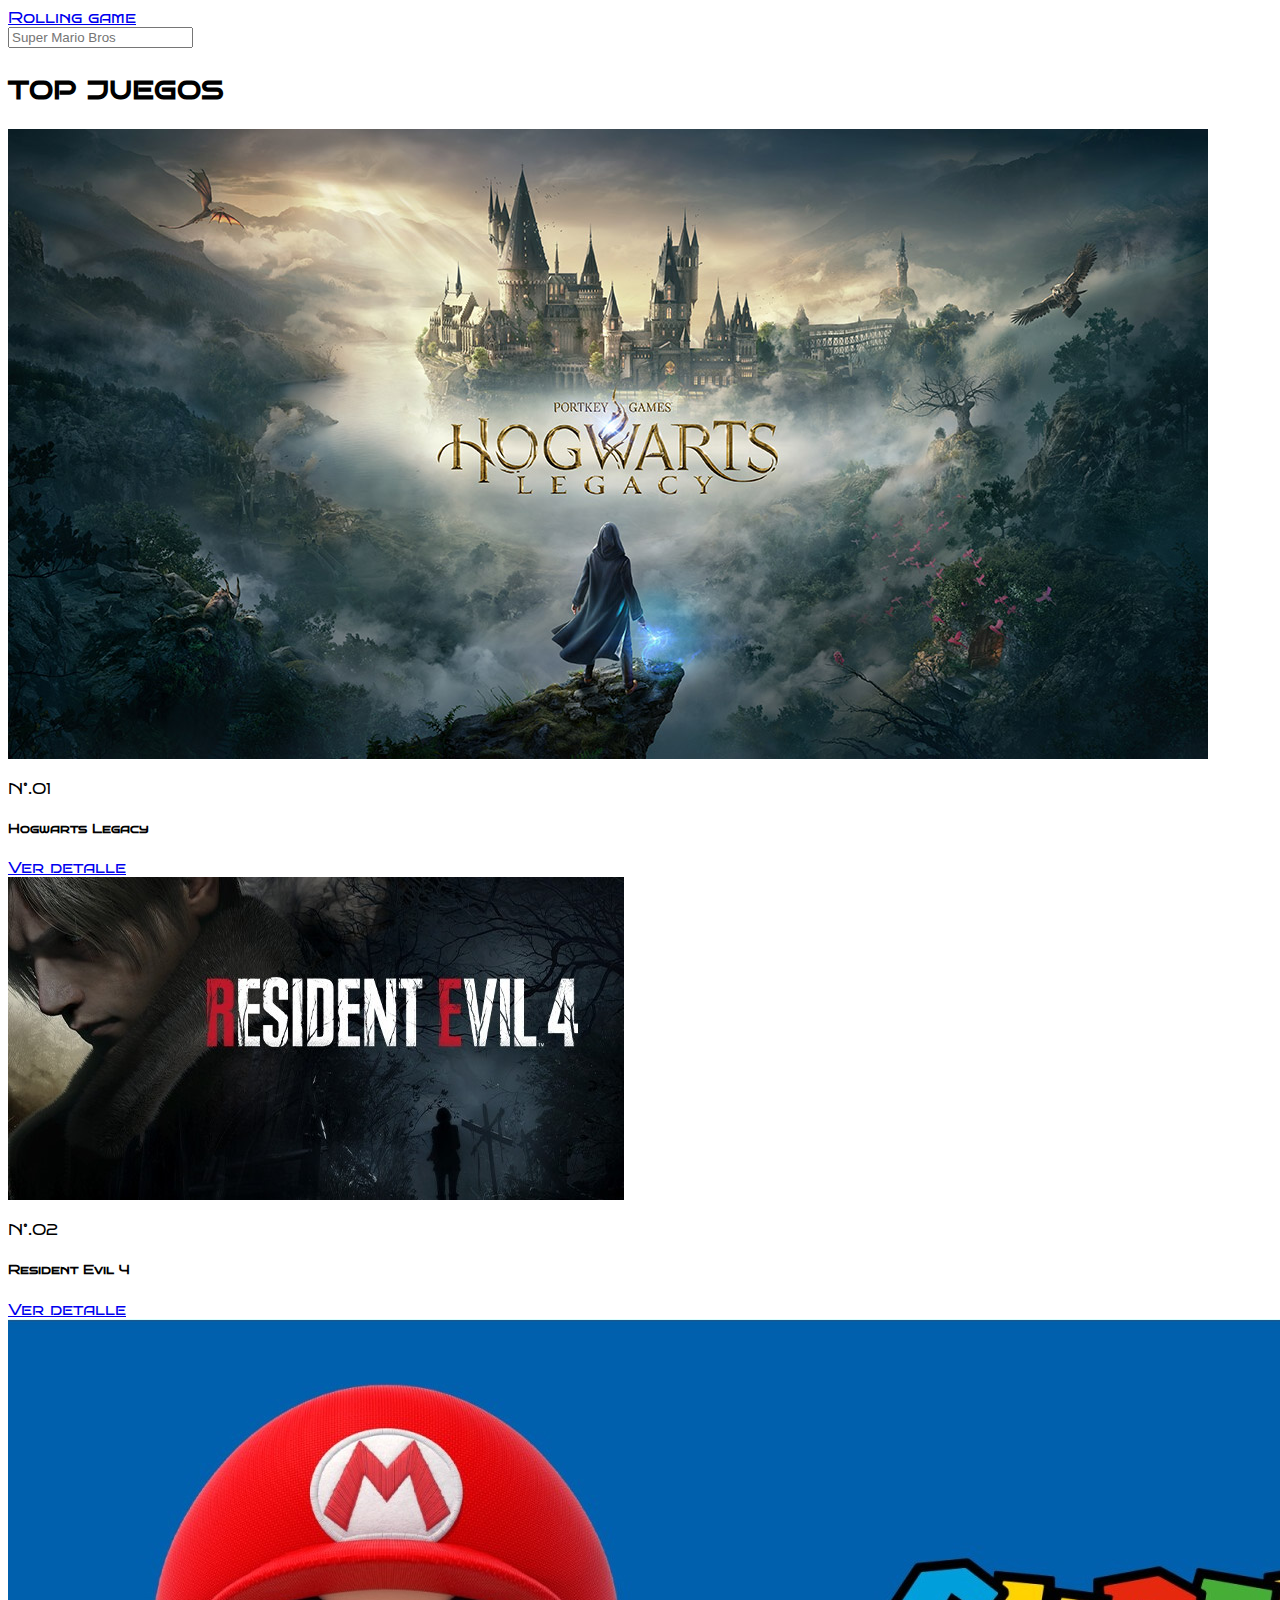
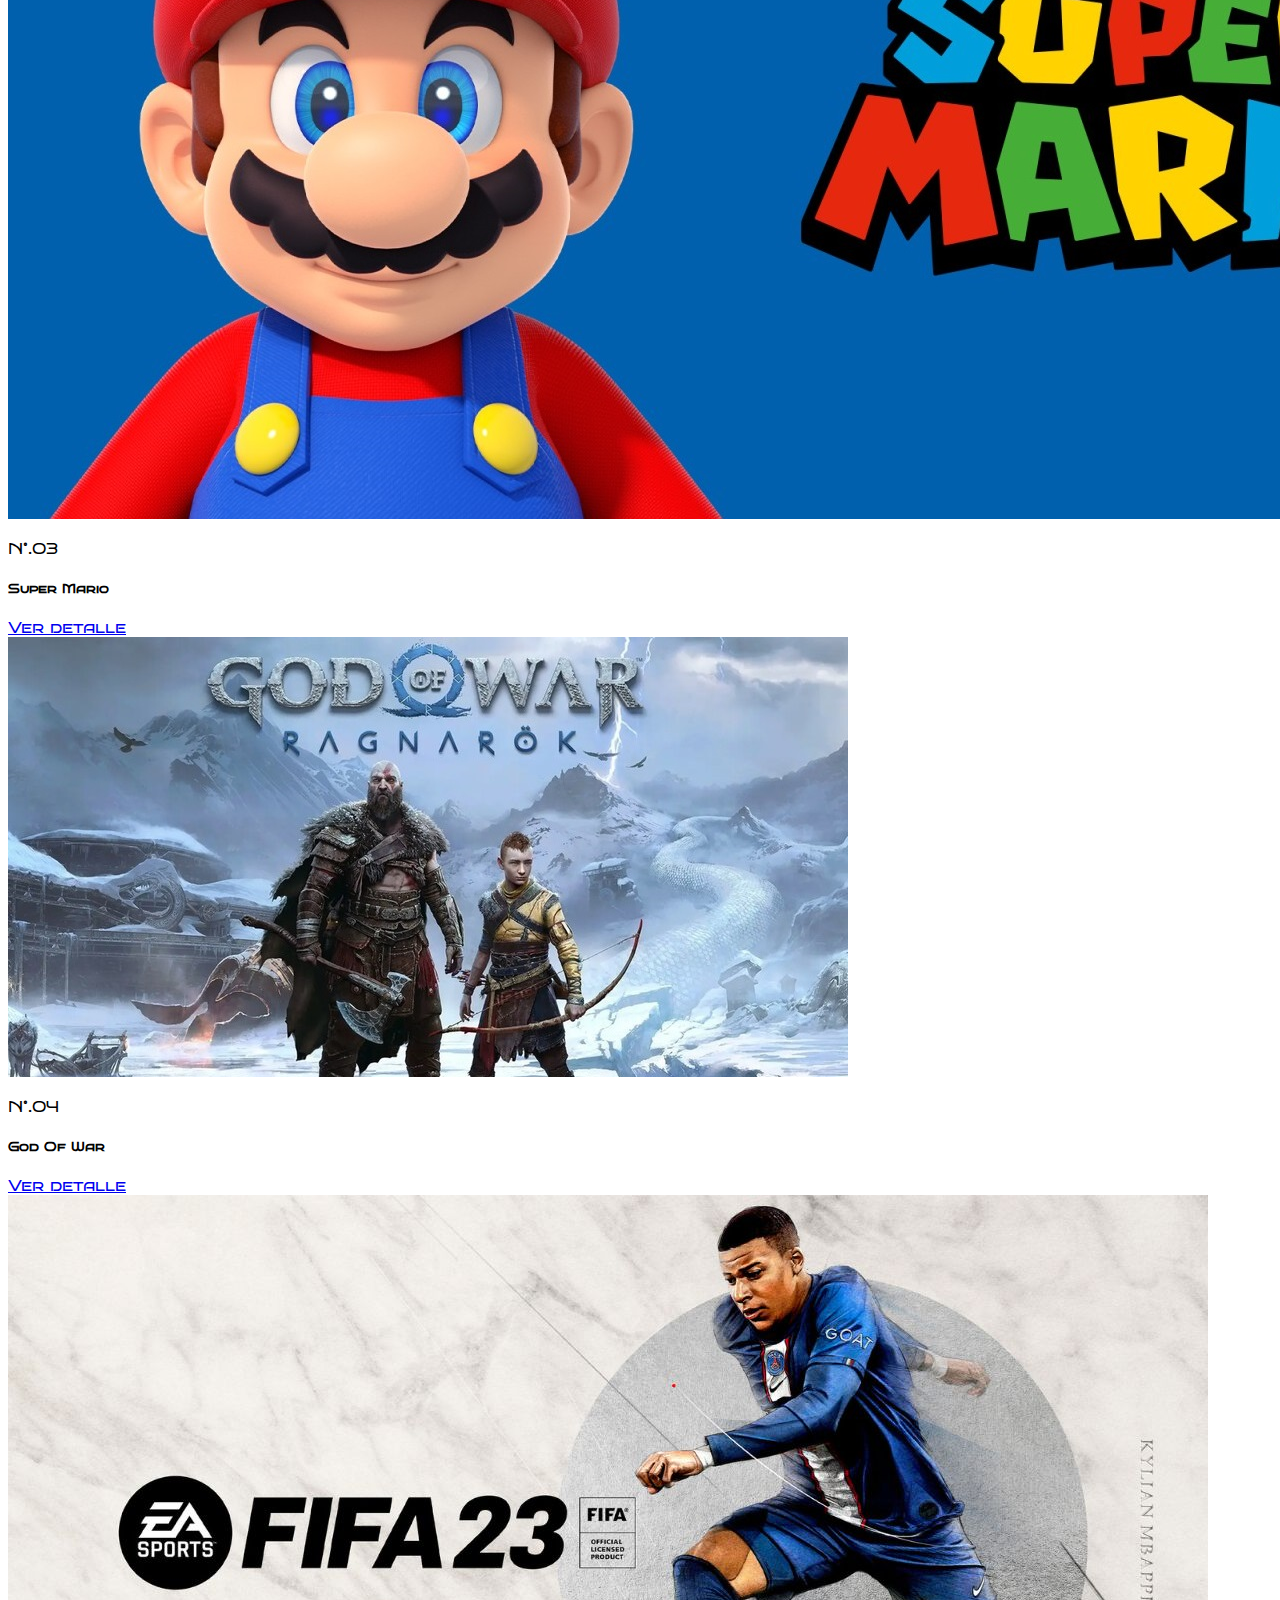
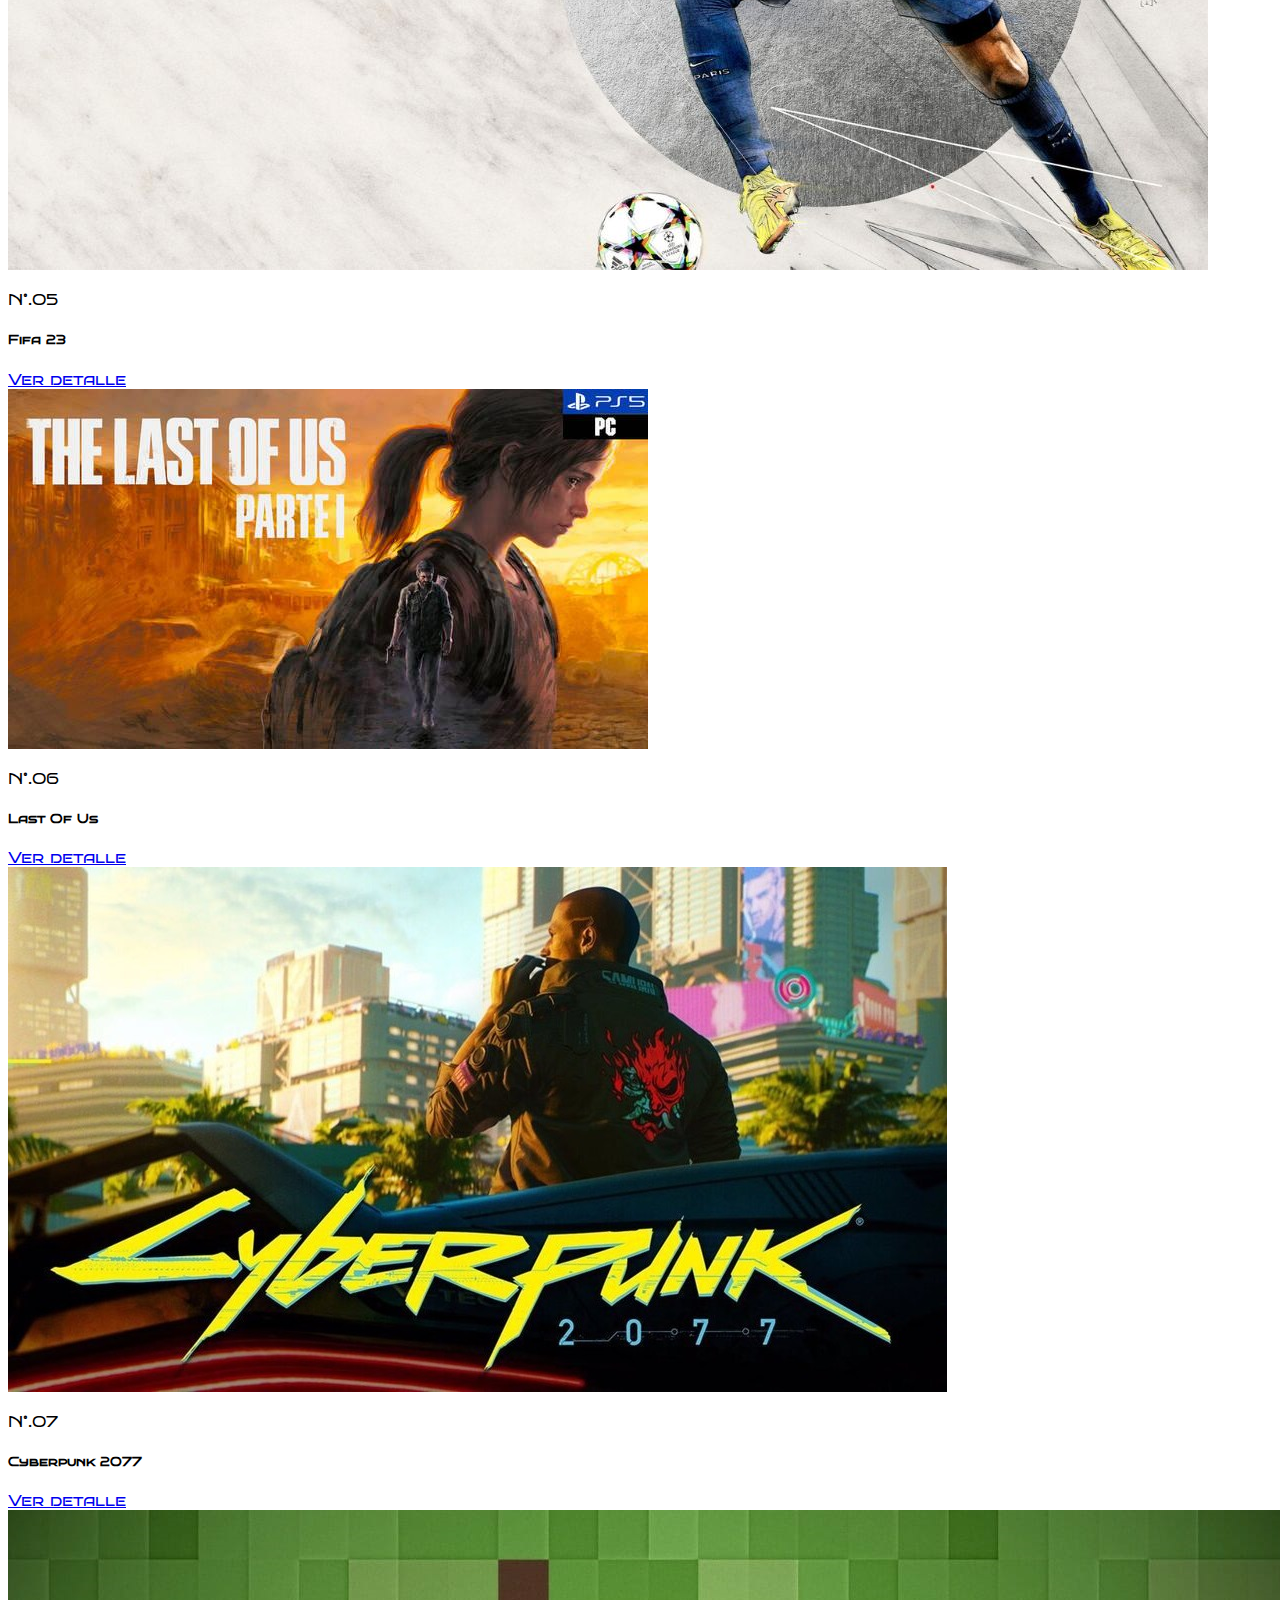
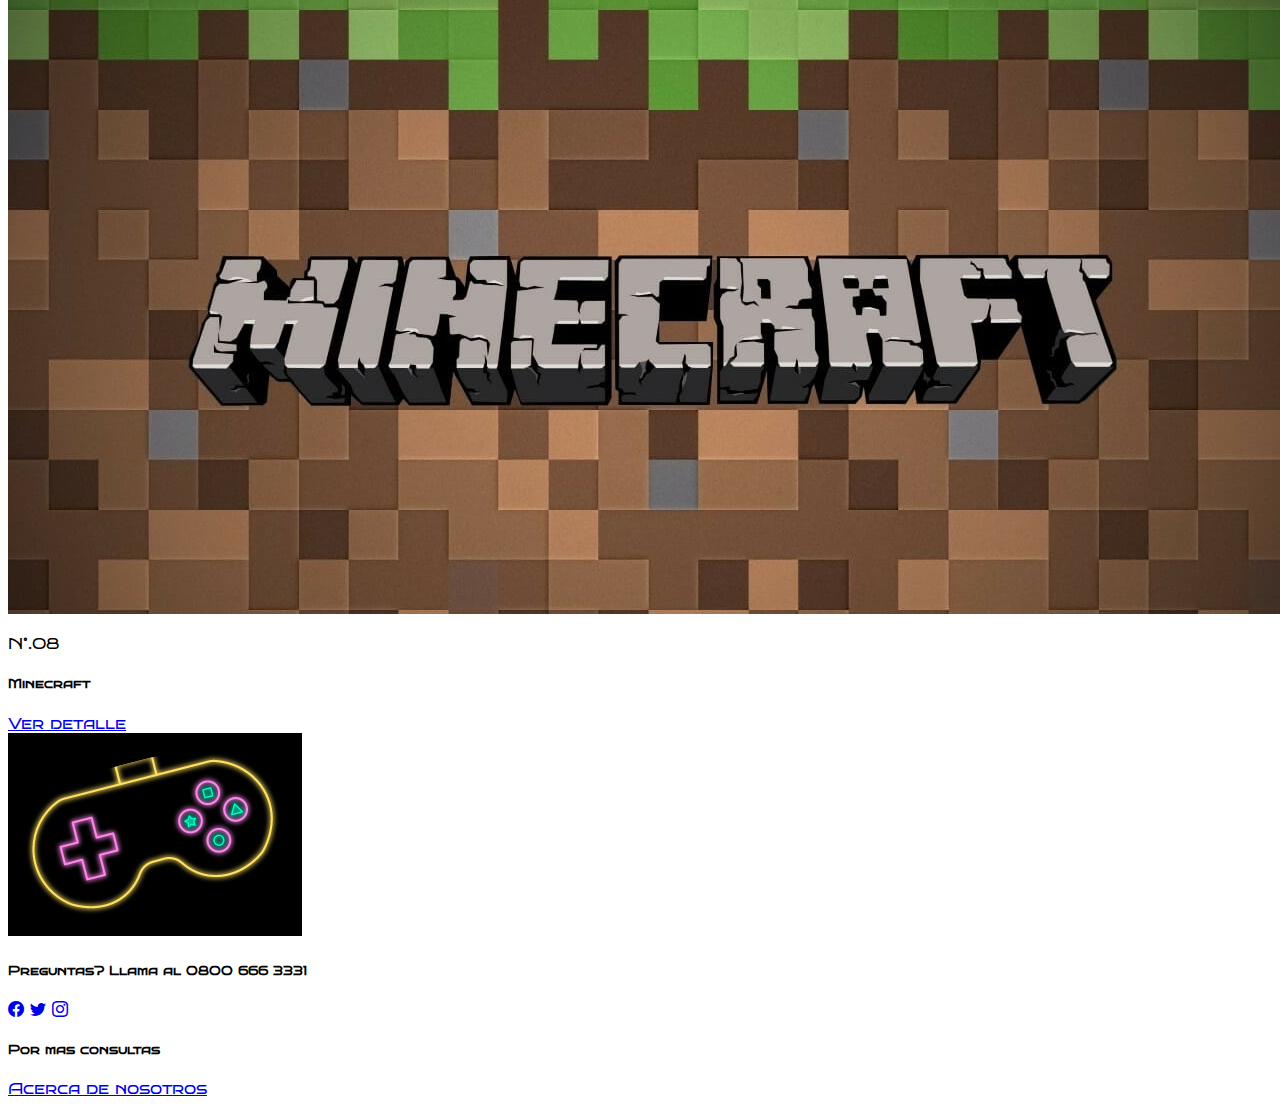
<file: index.html>
<!DOCTYPE html>
<html lang="es">
  <head>
    <meta charset="UTF-8" />
    <meta http-equiv="X-UA-Compatible" content="IE=edge" />
    <meta name="viewport" content="width=device-width, initial-scale=1.0" />
    <meta
      name="keywords"
      content="juegos,pc,games, opiniones,hogwarts legacy, fifa 23, resident Evil 4, super mario, god of war ragnarok, jugabilidad"
    />
    <meta
      name="description"
      content="Trabajo practico con ejercicios de javascript acerca de un blog de videojuegos"
    />
    <meta
      name="author"
      content="Ruiz Villalobo Matias Emanuel, Mercado Diego, Giacobbe Matias, Rota Laura"
    />
    <link
      href="https://cdn.jsdelivr.net/npm/bootstrap@5.3.0-alpha3/dist/css/bootstrap.min.css"
      rel="stylesheet"
      integrity="sha384-KK94CHFLLe+nY2dmCWGMq91rCGa5gtU4mk92HdvYe+M/SXH301p5ILy+dN9+nJOZ"
      crossorigin="anonymous"
    />
    <link rel="stylesheet" href="./css/style.css" />
    <title>Rolling Game</title>
  </head>
  <body>
    <header>
      <nav class="navbar bg-black">
        <div class="container-fluid">
          <a href="./index.html" class="navbar-brand text-info fs-3"> Rolling game</a>
          <form class="d-flex" role="search">
            <input
              class="form-control pe-4 me-2"
              type="search"
              placeholder="Super Mario Bros"
              aria-label="Search"
              id="inputBuscar"
            />
            <!--<button class="btn btn-outline-info" id="btnBuscar" type="submit">Buscar</button>-->
          </form>
        </div>
      </nav>
    </header>
    <main class="container-fluid">
      <section class="row p-3">
        <h1 class="text-center">top juegos</h1>
        <aside class="juegos col-md-6 col-lg-3 mb-4 juego">
          <article class="card bg-primary">
            <img
              src="./img/hp.jpg"
              class="card-img-top p-2"
              alt="hogwarts legacy"
            />
            <div class="card-body text-center">
              <p class="card-text text-dark">N°.01</p>
              <h5 class="card-title">Hogwarts Legacy</h5>
              <a
                href="/pages/hogwarts.html"
                class="btn btn-light"
                id="btnDetalleHotwars"
                >Ver detalle</a
              >
            </div>
          </article>
        </aside>

        <aside class="juegos col-md-6 col-lg-3 mb-4 juego">
          <article class="card bg-danger ">
            <img
              src="./img/re4.jpg"
              class="card-img-top p-2"
              alt="Resident Evil 4"
            />
            <div class="card-body text-center">
              <p class="card-text text-dark">N°.02</p>
              <h5 class="card-title">Resident Evil 4</h5>
              <a href="./pages/residentEvil.html" class="btn btn-dark"
                >Ver detalle</a
              >
            </div>
          </article>
        </aside>

        <aside class="juegos col-md-6 col-lg-3 mb-4 juego">
          <article class="card bg-warning-subtle">
            <img
              src="./img/mario.jpg"
              class="card-img-top p-2"
              alt="Super mario"
            />
            <div class="card-body text-center">
              <p class="card-text text-dark">N°.03</p>
              <h5 class="card-title">Super Mario</h5>
              <a href="./pages/superMario.html" class="btn btn-danger"
                >Ver detalle</a
              >
            </div>
          </article>
        </aside>
        <aside class="juegos col-md-6 col-lg-3 mb-4 juego">
          <article class="card bg-info-subtle">
            <img
              src="./img/gow.jpg"
              class="card-img-top p-2"
              alt="God of war ragnarok"
            />
            <div class="card-body text-center">
              <p class="card-text text-dark">N°.04</p>
              <h5 class="card-title">God Of War</h5>
              <a href="./pages/godOfWar.html" class="btn btn-primary"
                >Ver detalle</a
              >
            </div>
          </article>
        </aside>
        <aside class="juegos col-md-6 col-lg-3 mb-4 juego">
          <article class="card bg-success-subtle">
            <img src="./img/fifa.jpg" class="card-img-top p-2" alt="Fifa" />
            <div class="card-body text-center">
              <p class="card-text text-dark">N°.05</p>
              <h5 class="card-title">Fifa 23</h5>
              <a href="./pages/fifa.html" class="btn btn-info"
                >Ver detalle</a
              >
            </div>
          </article>
        </aside>
        <aside class="juegos col-md-6 col-lg-3 mb-4 juego">
          <article class="card bg-secondary text-light">
            <img
              src="./img/last.jpg"
              class="card-img-top p-2"
              alt="last of us"
            />
            <div class="card-body text-center">
              <p class="card-text">N°.06</p>
              <h5 class="card-title">Last Of Us</h5>
              <a href="./pages/" class="btn btn-outline-light disabled"
                >Ver detalle</a
              >
            </div>
          </article>
        </aside>
        <aside class="juego juegos col-md-6 col-lg-3 mb-4">
          <article class="card bg-secondary text-light">
            <img
              src="./img/cyberpunk.jfif"
              class="card-img-top p-2"
              alt="cyberpunk"
            />
            <div class="card-body text-center">
              <p class="card-text">N°.07</p>
              <h5 class="card-title">Cyberpunk 2077</h5>
              <a href="./pages/" class="btn btn-outline-light disabled"
                >Ver detalle</a
              >
            </div>
          </article>
        </aside>
        <aside class="juego juegos col-md-6 col-lg-3 mb-4">
          <article class="card bg-secondary text-light">
            <img
              src="./img/minecraft.jpg"
              class="card-img-top p-2"
              alt="minecraft"
            />
            <div class="card-body text-center">
              <p class="card-text">N°.08</p>
              <h5 class="card-title">Minecraft</h5>
              <a href="./pages/" class="btn btn-outline-light disabled"
                >Ver detalle</a
              >
            </div>
          </article>
        </aside>
      </section>
    </main>
    <footer class="bg-black text-bg-dark pt-4">
      <section class="container-fluid text-center justify-content-between">
        <article class="row text-info">
          <aside class="col-12 col-md-4 col-lg-4 mb-2">
            <img class="w-50" src="./img/rollingfoot.png" alt="" />
          </aside>
          <aside class="col-12 col-md-4 col-lg-4 mb-2">
            <h5>Preguntas? Llama al 0800 666 3331</h5>
            <div class="d-flex justify-content-around mt-4">
              <a href="/img/404Notfund.gif" class="text-info fs-2"
                ><i class="bi bi-facebook"></i
              ></a>

              <a href="/img/404Notfund.gif" class="text-info fs-2 mx-1">
                <i class="bi bi-twitter"></i
              ></a>

              <a href="/img/404Notfund.gif" class="text-info fs-2">
                <i class="bi bi-instagram"></i
              ></a>
            </div>
          </aside>
          <aside class="col-12 col-md-4 col-lg- mb-2">
            <h5>Por mas consultas</h5>
            <a
              href="./pages/acercaDeNosotros.html"
              class="fw-bold text-secondary fs-4"
              >Acerca de nosotros</a
            >
          </aside>
        </article>
      </section>
    </footer>
    <script src="./js/app.js"></script>
    <script
      src="https://cdn.jsdelivr.net/npm/bootstrap@5.3.0-alpha3/dist/js/bootstrap.bundle.min.js"
      integrity="sha384-ENjdO4Dr2bkBIFxQpeoTz1HIcje39Wm4jDKdf19U8gI4ddQ3GYNS7NTKfAdVQSZe"
      crossorigin="anonymous"
    ></script>
  </body>
</html>
</file>
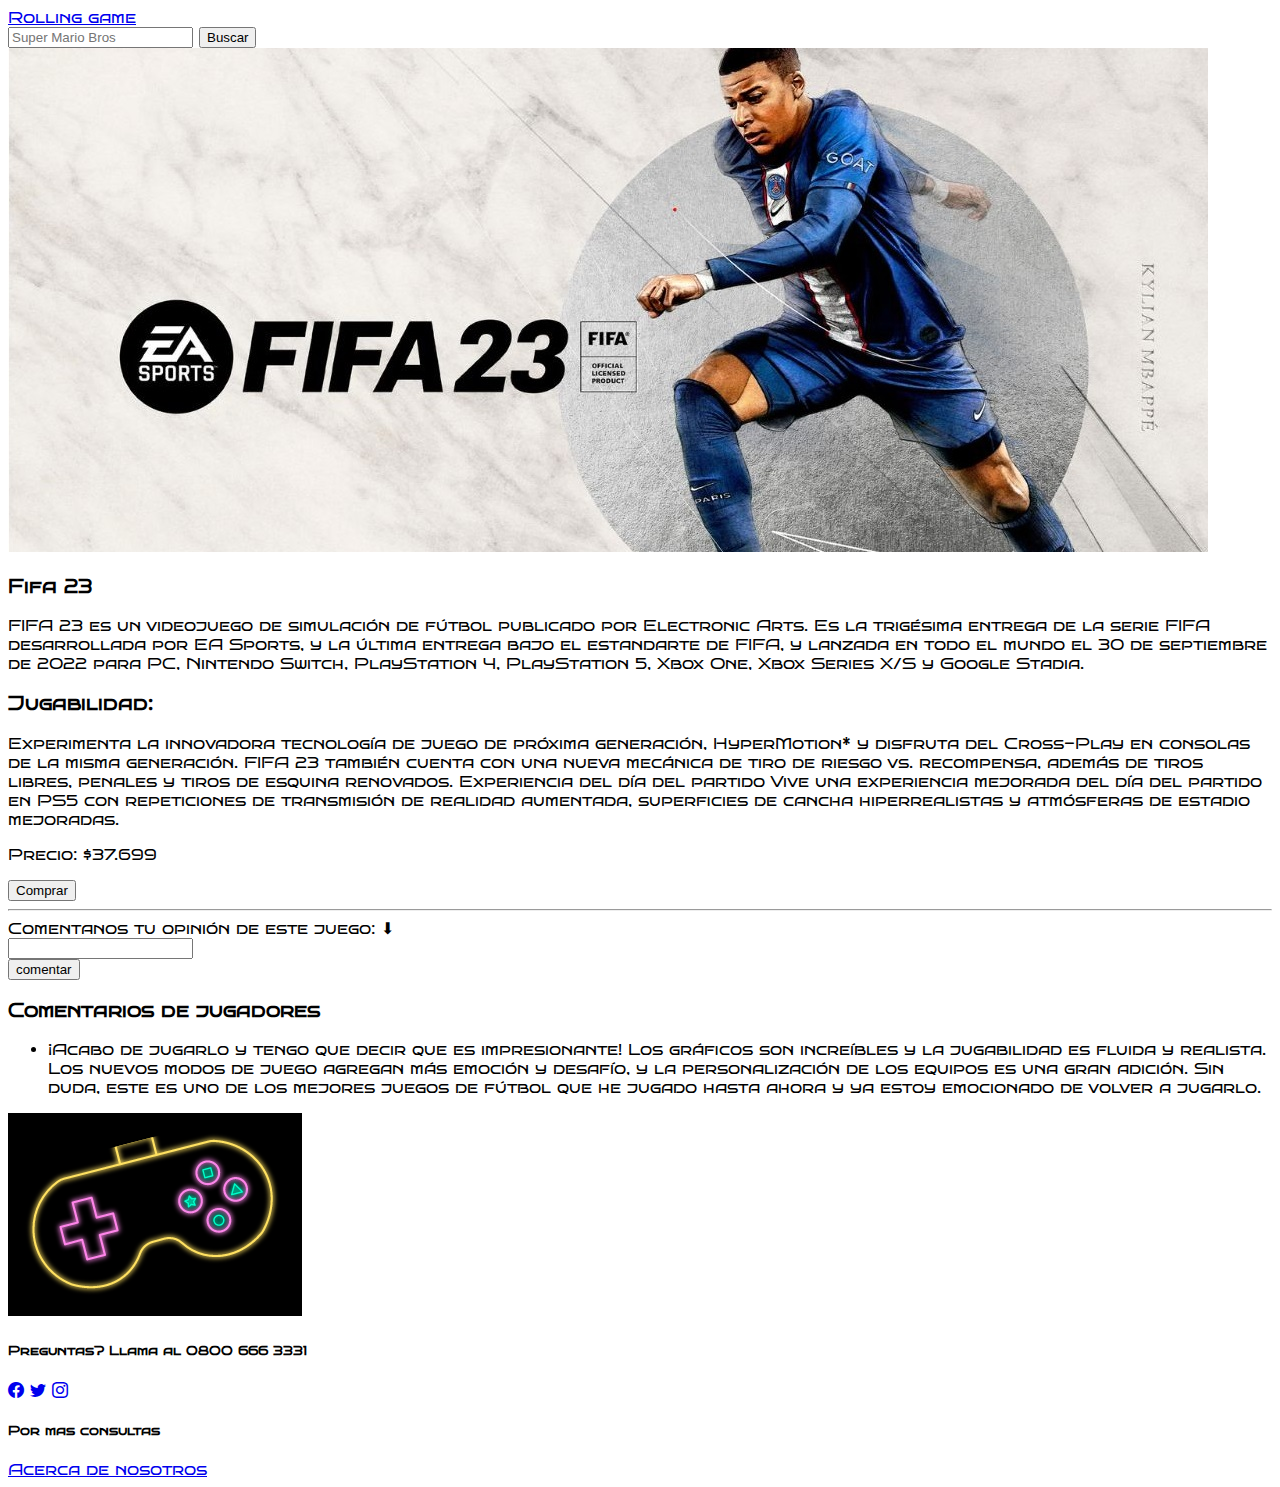
<file: pages/fifa.html>
<!DOCTYPE html>
<html lang="es">
  <head>
    <meta charset="UTF-8" />
    <meta http-equiv="X-UA-Compatible" content="IE=edge" />
    <meta name="viewport" content="width=device-width, initial-scale=1.0" />
    <meta name="keywords" content="juegos,pc,games" />
    <meta
      name="description"
      content="Trabajo practico con ejercicios de javascript"
    />
    <meta name="author" content="Grupo Rolling Nashe" />
    <link
      href="https://cdn.jsdelivr.net/npm/bootstrap@5.3.0-alpha3/dist/css/bootstrap.min.css"
      rel="stylesheet"
      integrity="sha384-KK94CHFLLe+nY2dmCWGMq91rCGa5gtU4mk92HdvYe+M/SXH301p5ILy+dN9+nJOZ"
      crossorigin="anonymous"
    />
    <link rel="stylesheet" href="../css/style.css" />
    <title>Fifa 23</title>
  </head>

  <body>
    <header>
      <nav class="navbar bg-black">
        <div class="container-fluid">
          <a href="../index.html" class="navbar-brand text-info fs-3"
            >Rolling game</a
          >
          <form class="d-flex" role="search">
            <input
              class="form-control pe-4 me-2"
              type="search"
              placeholder="Super Mario Bros"
              aria-label="Search"
            />
            <button class="btn btn-outline-info" type="submit">Buscar</button>
          </form>
        </div>
      </nav>
    </header>
    <main class="container mt-2">
      <dialog id="modal" class="text-center">
        <h3 class="text-center">EMPEZA HOY! NO PIERDAS TIEMPO</h3>
        <a href="https://rollingcode.co/"
          ><img
            src="/img/anuncioRolling.png"
            width="400px"
            alt="anuncioRolling"
          />
        </a>
        <br />
        <button type="button" class="my-3" id="btnCerrar">cerrar</button>
      </dialog>
      <section class="row">
        <div class=" object-fit-cover">
            <img src="../img/portada-fifa.jpg" class="d-block w-100" alt="...">
          </div>
        <aside class="col-md-12 col-lg-6 col-12">
            <h3 class="card-title mt-3">Fifa 23</h3>
            <p class="card-text">
              FIFA 23 es un videojuego de simulación de fútbol publicado por
              Electronic Arts. Es la trigésima entrega de la serie FIFA
              desarrollada por EA Sports, y la última entrega bajo el estandarte
              de FIFA, y lanzada en todo el mundo el 30 de septiembre de 2022
              para PC, Nintendo Switch, PlayStation 4, PlayStation 5, Xbox One,
              Xbox Series X/S y Google Stadia.
            </p>
        </aside>
        <aside class="card-body col-md-12 col-lg-5 ms-lg-4 col-12">
        <h3 class="card-title mt-3">Jugabilidad:</h3>
          <p class="card-text">
            Experimenta la innovadora tecnología de juego de próxima generación,
            HyperMotion* y disfruta del Cross-Play en consolas de la misma
            generación. FIFA 23 también cuenta con una nueva mecánica de tiro de
            riesgo vs. recompensa, además de tiros libres, penales y tiros de
            esquina renovados. Experiencia del día del partido Vive una
            experiencia mejorada del día del partido en PS5 con repeticiones de
            transmisión de realidad aumentada, superficies de cancha
            hiperrealistas y atmósferas de estadio mejoradas.
          </p>
          <p>Precio: $37.699</p>
          <button type="button" class="btn btn-outline-info">Comprar</button>
        </aside>
      </section>
      <section class="container-fluid">
        <hr />
        <section class="container mb-5">
          <form class="row" id="formInputItem">
            <label for="item">Comentanos tu opinión de este juego: ⬇</label>
            <div class="col-md-10 my-2 m-md-0">
              <input
                type="text"
                class="form-control"
                id="item"
                minlength="3"
                maxlength="100"
                required
              />
            </div>
            <div class="col-lg-2 col-md-4">
              <button type="submit" class="btn btn-info w-100">
                comentar
              </button>
            </div>
          </form>
          <h3 class="text-center border-bottom border-info p-2">Comentarios de jugadores</h3>
          <ul>
            <li>
              <p>
                ¡Acabo de jugarlo y tengo que decir que es impresionante! Los
                gráficos son increíbles y la jugabilidad es fluida y realista.
                Los nuevos modos de juego agregan más emoción y desafío, y la
                personalización de los equipos es una gran adición. Sin duda,
                este es uno de los mejores juegos de fútbol que he jugado hasta
                ahora y ya estoy emocionado de volver a jugarlo.
              </p>
            </li>
          </ul>
        </section>
        <article class="container" id="contenedorLista"></article>
      </section>
    </main>
    <footer class="bg-black text-bg-dark pt-4">
      <section class="container-fluid text-center justify-content-between">
        <article class="row text-info">
          <aside class="col-12 col-md-4 col-lg-4 mb-2">
            <img
              class="w-50"
              src="../img/rollingfoot.png"
              alt="footer rolling"
            />
          </aside>
          <aside class="col-12 col-md-4 col-lg-4 mb-2">
            <h5>Preguntas? Llama al 0800 666 3331</h5>
            <div class="d-flex justify-content-around mt-4">
              <a href="/img/404Notfund.gif" class="text-info fs-2"
                ><i class="bi bi-facebook"></i
              ></a>

              <a href="/img/404Notfund.gif" class="text-info fs-2 mx-1">
                <i class="bi bi-twitter"></i
              ></a>

              <a href="/img/404Notfund.gif" class="text-info fs-2">
                <i class="bi bi-instagram"></i
              ></a>
            </div>
          </aside>
          <aside class="col-12 col-md-4 col-lg- mb-2">
            <h5>Por mas consultas</h5>
            <a
              href="./pages/acercaDeNosotros.html"
              class="fw-bold text-secondary fs-4"
              >Acerca de nosotros</a
            >
          </aside>
        </article>
      </section>
    </footer>
    <script src="/js/publicidad.js"></script>
    <script src="../js/comentarios.js"></script>
    <script
      src="https://cdn.jsdelivr.net/npm/bootstrap@5.3.0-alpha3/dist/js/bootstrap.bundle.min.js"
      integrity="sha384-ENjdO4Dr2bkBIFxQpeoTz1HIcje39Wm4jDKdf19U8gI4ddQ3GYNS7NTKfAdVQSZe"
      crossorigin="anonymous"
    ></script>
  </body>
</html>
</file>
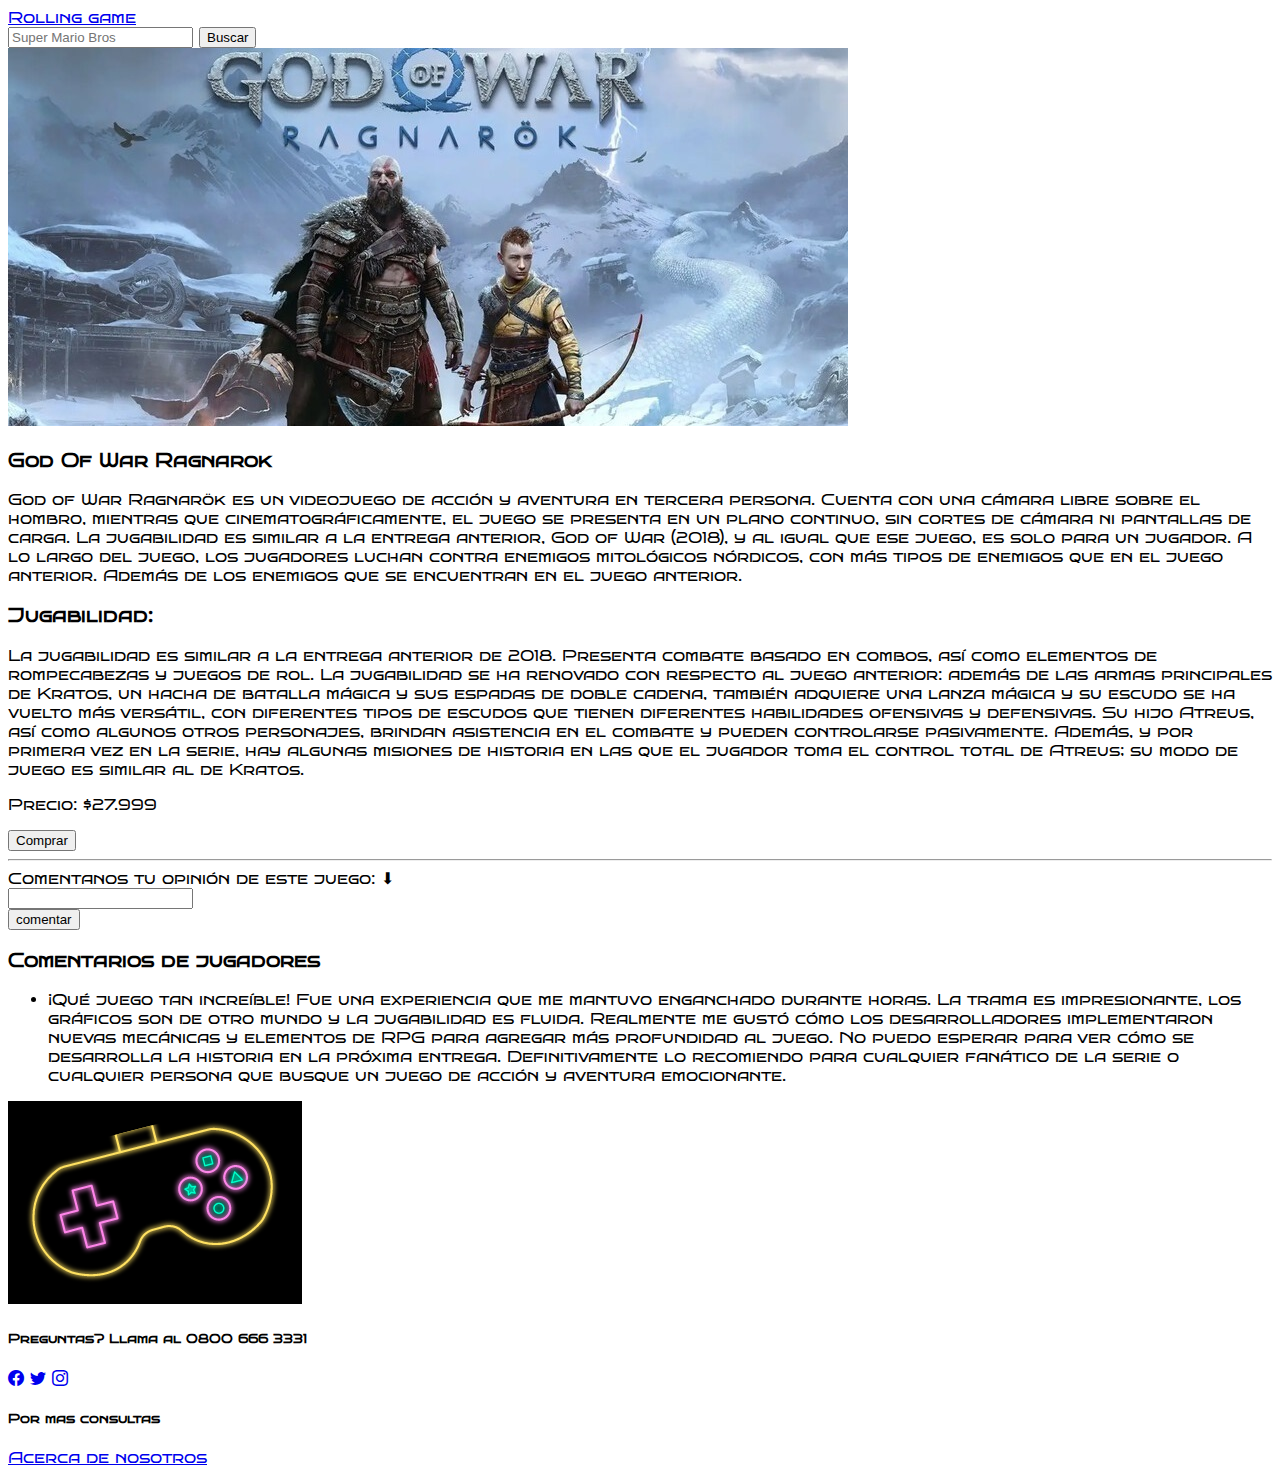
<file: pages/godOfWar.html>
<!DOCTYPE html>
<html lang="es">
  <head>
    <meta charset="UTF-8" />
    <meta http-equiv="X-UA-Compatible" content="IE=edge" />
    <meta name="viewport" content="width=device-width, initial-scale=1.0" />
    <meta name="keywords" content="juegos,pc,games" />
    <meta
      name="description"
      content="Trabajo practico con ejercicios de javascript"
    />
    <meta name="author" content="Grupo Rolling Nashe" />
    <link
      href="https://cdn.jsdelivr.net/npm/bootstrap@5.3.0-alpha3/dist/css/bootstrap.min.css"
      rel="stylesheet"
      integrity="sha384-KK94CHFLLe+nY2dmCWGMq91rCGa5gtU4mk92HdvYe+M/SXH301p5ILy+dN9+nJOZ"
      crossorigin="anonymous"
    />
    <link rel="stylesheet" href="../css/style.css" />
    <title>God Of War</title>
  </head>

  <body>
    <header>
      <nav class="navbar bg-black">
        <div class="container-fluid">
          <a href="../index.html" class="navbar-brand text-info fs-3"
            >Rolling game</a
          >
          <form class="d-flex" role="search">
            <input
              class="form-control pe-4 me-2"
              type="search"
              placeholder="Super Mario Bros"
              aria-label="Search"
            />
            <button class="btn btn-outline-info" type="submit">Buscar</button>
          </form>
        </div>
      </nav>
    </header>
    <main class="container mt-2">
      <dialog id="modal" class="text-center">
        <h3 class="text-center">EMPEZA HOY! NO PIERDAS TIEMPO</h3>
        <a href="https://rollingcode.co/"
          ><img
            src="/img/anuncioRolling.png"
            width="400px"
            alt="anuncioRolling"
          />
        </a>
        <br />
        <button type="button" class="my-3" id="btnCerrar">cerrar</button>
      </dialog>
      <section class="row">
        <div class="object-fit-cover">
          <img src="../img/portada-gow.jpg" class="d-block w-100" alt="..." />
        </div>
        <aside class="col-md-12 col-lg-6 col-12">
          <div>
            <h3 class="card-title mt-3">God Of War Ragnarok</h3>
            <p class="card-text ">
              God of War Ragnarök es un videojuego de acción y aventura en
              tercera persona. Cuenta con una cámara libre sobre el hombro,
              mientras que cinematográficamente, el juego se presenta en un
              plano continuo, sin cortes de cámara ni pantallas de carga. La
              jugabilidad es similar a la entrega anterior, God of War (2018), y
              al igual que ese juego, es solo para un jugador. A lo largo del
              juego, los jugadores luchan contra enemigos mitológicos nórdicos,
              con más tipos de enemigos que en el juego anterior. Además de los
              enemigos que se encuentran en el juego anterior.
            </p>
          </div>
        </aside>
        <aside class="card-body col-md-12 col-lg-6 col-12">
          <h3 class="card-title mt-3">Jugabilidad:</h3>
          <p class="card-text">
            La jugabilidad es similar a la entrega anterior de 2018. Presenta
            combate basado en combos, así como elementos de rompecabezas y
            juegos de rol. La jugabilidad se ha renovado con respecto al juego
            anterior: además de las armas principales de Kratos, un hacha de
            batalla mágica y sus espadas de doble cadena, también adquiere una
            lanza mágica y su escudo se ha vuelto más versátil, con diferentes
            tipos de escudos que tienen diferentes habilidades ofensivas y
            defensivas. Su hijo Atreus, así como algunos otros personajes,
            brindan asistencia en el combate y pueden controlarse pasivamente.
            Además, y por primera vez en la serie, hay algunas misiones de
            historia en las que el jugador toma el control total de Atreus; su
            modo de juego es similar al de Kratos.
          </p>
          <p>Precio: $27.999</p>
          <button type="button" class="btn btn-outline-info">Comprar</button>
        </aside>
      </section>
      <section class="container-fluid">
        <hr />
        <section class="container mb-5">
          <form class="row" id="formInputItem">
            <label for="item">Comentanos tu opinión de este juego: ⬇</label>
            <div class="col-md-10 my-2 m-md-0">
              <input
                type="text"
                class="form-control"
                id="item"
                minlength="3"
                maxlength="100"
                required
              />
            </div>
            <div class="col-lg-2 col-md-4">
              <button type="submit" class="btn btn-info w-100">
                comentar
              </button>
            </div>
          </form>
          <h3 class="text-center text-center border-bottom border-info p-2">Comentarios de jugadores</h3>
          <ul>
            <li>
              <p>
                ¡Qué juego tan increíble! Fue una experiencia que me mantuvo
                enganchado durante horas. La trama es impresionante, los
                gráficos son de otro mundo y la jugabilidad es fluida. Realmente
                me gustó cómo los desarrolladores implementaron nuevas mecánicas
                y elementos de RPG para agregar más profundidad al juego. No
                puedo esperar para ver cómo se desarrolla la historia en la
                próxima entrega. Definitivamente lo recomiendo para cualquier
                fanático de la serie o cualquier persona que busque un juego de
                acción y aventura emocionante.
              </p>
            </li>
          </ul>
        </section>
        <article class="container" id="contenedorLista"></article>
      </section>
    </main>
    <footer class="bg-black text-bg-dark pt-4">
      <section class="container-fluid text-center justify-content-between">
        <article class="row text-info">
          <aside class="col-12 col-md-4 col-lg-4 mb-2">
            <img
              class="w-50"
              src="../img/rollingfoot.png"
              alt="footer rolling"
            />
          </aside>
          <aside class="col-12 col-md-4 col-lg-4 mb-2">
            <h5>Preguntas? Llama al 0800 666 3331</h5>
            <div class="d-flex justify-content-around mt-4">
              <a href="/img/404Notfund.gif" class="text-info fs-2"
                ><i class="bi bi-facebook"></i
              ></a>

              <a href="/img/404Notfund.gif" class="text-info fs-2 mx-1">
                <i class="bi bi-twitter"></i
              ></a>

              <a href="/img/404Notfund.gif" class="text-info fs-2">
                <i class="bi bi-instagram"></i
              ></a>
            </div>
          </aside>
          <aside class="col-12 col-md-4 col-lg- mb-2">
            <h5>Por mas consultas</h5>
            <a
              href="./pages/acercaDeNosotros.html"
              class="fw-bold text-secondary fs-4"
              >Acerca de nosotros</a
            >
          </aside>
        </article>
      </section>
    </footer>
    <script src="/js/publicidad.js"></script>
    <script src="../js/comentarios.js"></script>
    <script
      src="https://cdn.jsdelivr.net/npm/bootstrap@5.3.0-alpha3/dist/js/bootstrap.bundle.min.js"
      integrity="sha384-ENjdO4Dr2bkBIFxQpeoTz1HIcje39Wm4jDKdf19U8gI4ddQ3GYNS7NTKfAdVQSZe"
      crossorigin="anonymous"
    ></script>
  </body>
</html>
</file>
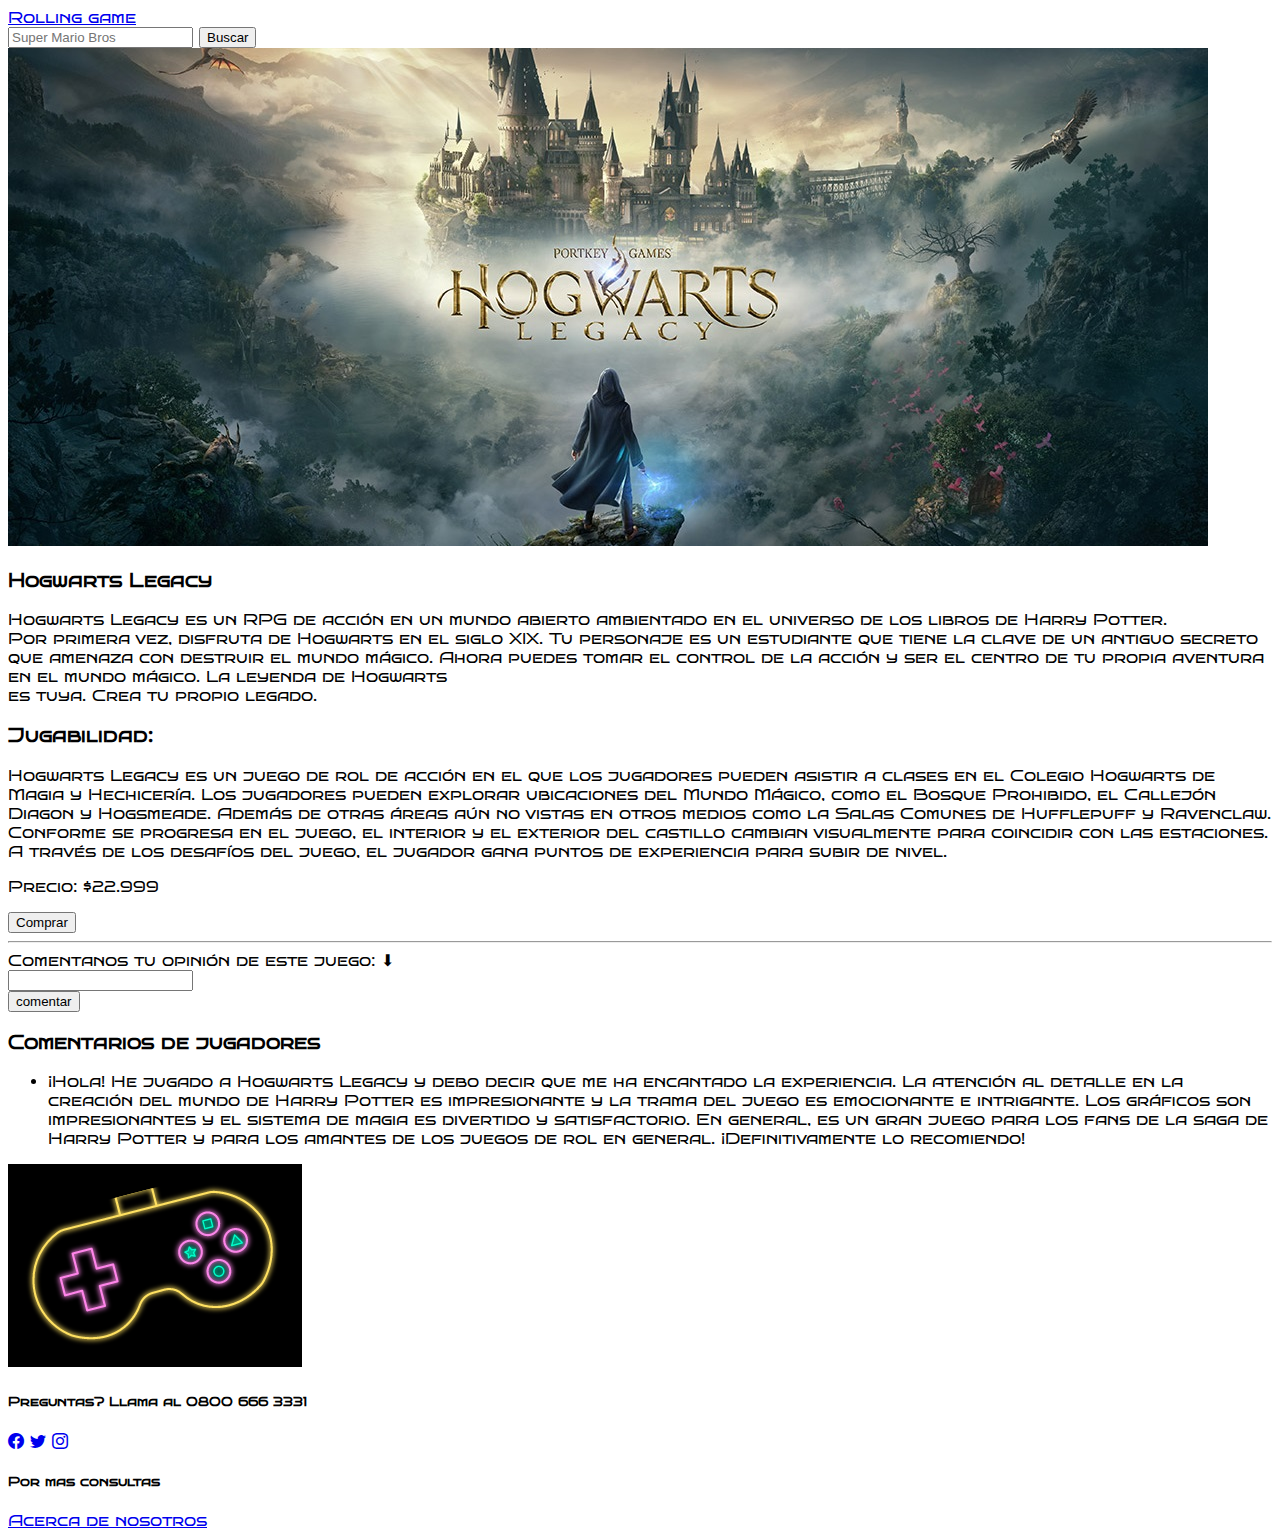
<file: pages/hogwarts.html>
<!DOCTYPE html>
<html lang="es">
  <head>
    <meta charset="UTF-8" />
    <meta http-equiv="X-UA-Compatible" content="IE=edge" />
    <meta name="viewport" content="width=device-width, initial-scale=1.0" />
    <meta name="keywords" content="juegos,pc,games" />
    <meta
      name="description"
      content="Trabajo practico con ejercicios de javascript"
    />
    <meta name="author" content="Grupo Rolling Nashe" />
    <link
      href="https://cdn.jsdelivr.net/npm/bootstrap@5.3.0-alpha3/dist/css/bootstrap.min.css"
      rel="stylesheet"
      integrity="sha384-KK94CHFLLe+nY2dmCWGMq91rCGa5gtU4mk92HdvYe+M/SXH301p5ILy+dN9+nJOZ"
      crossorigin="anonymous"
    />
    <link rel="stylesheet" href="../css/style.css" />
    <title>Hogwarts Legacy</title>
  </head>
  <body>
    <header>
      <nav class="navbar bg-black">
        <div class="container-fluid">
          <a href="../index.html" class="navbar-brand text-info fs-3"
            >Rolling game</a
          >
          <form class="d-flex" role="search">
            <input
              class="form-control pe-4 me-2"
              type="search"
              placeholder="Super Mario Bros"
              aria-label="Search"
            />
            <button class="btn btn-outline-info" type="submit">Buscar</button>
          </form>
        </div>
      </nav>
    </header>
    <main class="container">
      <dialog id="modal" class="text-center">
        <h3 class="text-center">EMPEZA HOY! NO PIERDAS TIEMPO</h3>
        <a href="https://rollingcode.co/"
          ><img
            src="/img/anuncioRolling.png"
            width="400px"
            alt="anuncioRolling"
          />
        </a>
        <br />
        <button type="button" class="my-3" id="btnCerrar">cerrar</button>
      </dialog>
      <section class="row mt-2">
        <div class=" object-fit-cover">
          <img src="../img/portada-hp.jpg" class="d-block w-100" alt="...">
        </div>
        <article class="col-md-12 col-lg-6 col-12">
          <h3 class="card-title mt-3">Hogwarts Legacy</h3>
          <p class="card-text">
            Hogwarts Legacy es un RPG de acción en un mundo abierto ambientado
            en el universo de los libros de Harry Potter.<br />
            Por primera vez, disfruta de Hogwarts en el siglo XIX. Tu personaje
            es un estudiante que tiene la clave de un antiguo secreto que
            amenaza con destruir el mundo mágico. Ahora puedes tomar el control
            de la acción y ser el centro de tu propia aventura en el mundo
            mágico. La leyenda de Hogwarts<br />
            es tuya. Crea tu propio legado.
          </p>
        </article>
        <aside class="col-md-12 col-lg-6 col-sm-12">
          <h3 class="card-title mt-3">Jugabilidad:</h3>
          <p class="card-text">
            Hogwarts Legacy es un juego de rol de acción en el que los jugadores
            pueden asistir a clases en el Colegio Hogwarts de Magia y
            Hechicería. Los jugadores pueden explorar ubicaciones del Mundo
            Mágico, como el Bosque Prohibido, el Callejón Diagon y Hogsmeade.
            Además de otras áreas aún no vistas en otros medios como la Salas
            Comunes de Hufflepuff y Ravenclaw. Conforme se progresa en el juego,
            el interior y el exterior del castillo cambian visualmente para
            coincidir con las estaciones. A través de los desafíos del juego, el
            jugador gana puntos de experiencia para subir de nivel.
          </p>
          <p>Precio: $22.999</p>
          <button type="button" class="btn btn-outline-info">Comprar</button>
        </aside>
      </section>
      <section class="container-fluid">
        <hr />
        <section class="container mb-5">
          <form class="row py-4" id="formInputItem">
            <label for="item">Comentanos tu opinión de este juego: ⬇</label>
            <div class="col-lg-10 col-md-8 my-2 m-md-0">
              <input
                type="text"
                class="form-control"
                id="item"
                minlength="3"
                maxlength="3000"
                required
              />
            </div>
            <div class="col-lg-2 col-md-4">
              <button type="submit" class="btn btn-info w-100">comentar</button>
            </div>
          </form>
          <h3 class="text-center border-bottom border-info p-2">
            Comentarios de jugadores
          </h3>
          <ul>
            <li>
              <p>
                ¡Hola! He jugado a Hogwarts Legacy y debo decir que me ha
                encantado la experiencia. La atención al detalle en la creación
                del mundo de Harry Potter es impresionante y la trama del juego
                es emocionante e intrigante. Los gráficos son impresionantes y
                el sistema de magia es divertido y satisfactorio. En general, es
                un gran juego para los fans de la saga de Harry Potter y para
                los amantes de los juegos de rol en general. ¡Definitivamente lo
                recomiendo!
              </p>
            </li>
          </ul>
        </section>
        <article class="container" id="contenedorLista"></article>
      </section>
    </main>
    <footer class="bg-black text-bg-dark pt-4">
      <section class="container-fluid text-center justify-content-between">
        <article class="row text-info">
          <aside class="col-12 col-md-4 col-lg-4 mb-2">
            <img
              class="w-50"
              src="../img/rollingfoot.png"
              alt="footer rolling"
            />
          </aside>
          <aside class="col-12 col-md-4 col-lg-4 mb-2">
            <h5>Preguntas? Llama al 0800 666 3331</h5>
            <div class="d-flex justify-content-around mt-4">
              <a href="/img/404Notfund.gif" class="text-info fs-2"
                ><i class="bi bi-facebook"></i
              ></a>

              <a href="/img/404Notfund.gif" class="text-info fs-2 mx-1">
                <i class="bi bi-twitter"></i
              ></a>

              <a href="/img/404Notfund.gif" class="text-info fs-2">
                <i class="bi bi-instagram"></i
              ></a>
            </div>
          </aside>
          <aside class="col-12 col-md-4 col-lg- mb-2">
            <h5>Por mas consultas</h5>
            <a
              href="/pages/acercaDeNosotros.html"
              class="fw-bold text-secondary fs-4"
              >Acerca de nosotros</a
            >
          </aside>
        </article>
      </section>
    </footer>
    <script src="../js/comentarios.js"></script>
    <script src="/js/publicidad.js"></script>
    <script src="../js/app.js"></script>
    <script
      src="https://cdn.jsdelivr.net/npm/bootstrap@5.3.0-alpha3/dist/js/bootstrap.bundle.min.js"
      integrity="sha384-ENjdO4Dr2bkBIFxQpeoTz1HIcje39Wm4jDKdf19U8gI4ddQ3GYNS7NTKfAdVQSZe"
      crossorigin="anonymous"
    ></script>
  </body>
</html>
</file>
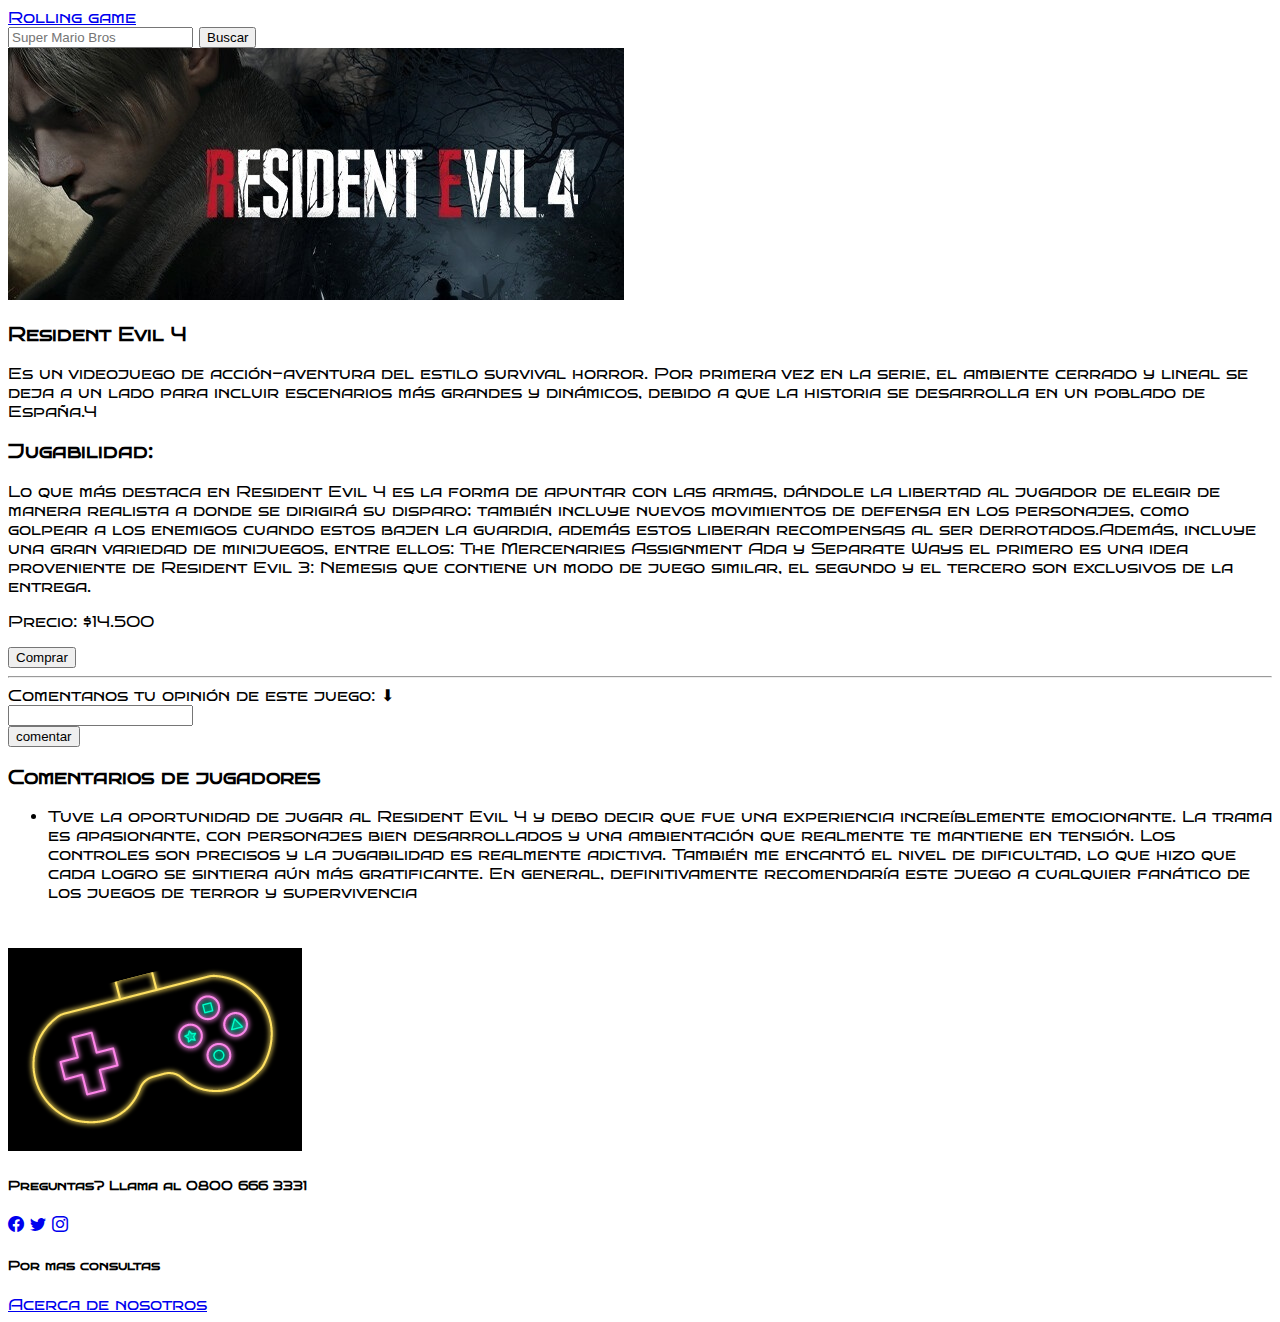
<file: pages/residentEvil.html>
<!DOCTYPE html>
<html lang="es">
  <head>
    <meta charset="UTF-8" />
    <meta http-equiv="X-UA-Compatible" content="IE=edge" />
    <meta name="viewport" content="width=device-width, initial-scale=1.0" />
    <meta name="keywords" content="juegos,pc,games" />
    <meta
      name="description"
      content="Trabajo practico con ejercicios de javascript"
    />
    <meta name="author" content="Grupo Rolling Nashe" />
    <link
      href="https://cdn.jsdelivr.net/npm/bootstrap@5.3.0-alpha3/dist/css/bootstrap.min.css"
      rel="stylesheet"
      integrity="sha384-KK94CHFLLe+nY2dmCWGMq91rCGa5gtU4mk92HdvYe+M/SXH301p5ILy+dN9+nJOZ"
      crossorigin="anonymous"
    />
    <link rel="stylesheet" href="../css/style.css" />
    <title>Resident Evil</title>
  </head>
  <body>
    <header>
      <nav class="navbar bg-black">
        <div class="container-fluid">
          <a href="../index.html" class="navbar-brand text-info fs-3"
            >Rolling game</a
          >
          <form class="d-flex" role="search">
            <input
              class="form-control pe-4 me-2"
              type="search"
              placeholder="Super Mario Bros"
              aria-label="Search"
            />
            <button class="btn btn-outline-info" type="submit">Buscar</button>
          </form>
        </div>
      </nav>
    </header>
    <main class="container-fluid">
      <dialog id="modal" class="text-center">
        <h3 class="text-center">EMPEZA HOY! NO PIERDAS TIEMPO</h3>
        <a href="https://rollingcode.co/"
          ><img
            src="/img/anuncioRolling.png"
            width="400px"
            alt="anuncioRolling"
          />
        </a>
        <br />
        <button type="button" class="my-3" id="btnCerrar">cerrar</button>
      </dialog>
      <section class="container mt-3 row mx-auto">
        <div class="object-fit-cover">
          <img src="../img/portada-re4.jpg" class="d-block w-100" alt="..." />
        </div>

        <article class="card-body col-md-12 col-lg-6 col-12">
          <h3 class="card-title mt-3">Resident Evil 4</h3>
          <p class="card-text">
            Es un videojuego de acción-aventura del estilo survival horror. Por
            primera vez en la serie, el ambiente cerrado y lineal se deja a un
            lado para incluir escenarios más grandes y dinámicos, debido a que
            la historia se desarrolla en un poblado de España.4
          </p>
        </article>
        <article class="col-md-12 col-lg-6 col-12">
          <h3 class="card-title mt-3">Jugabilidad:</h3>
          <p class="card-text">
            Lo que más destaca en Resident Evil 4 es la forma de apuntar con las
            armas, dándole la libertad al jugador de elegir de manera realista a
            donde se dirigirá su disparo; también incluye nuevos movimientos de
            defensa en los personajes, como golpear a los enemigos cuando estos
            bajen la guardia, además estos liberan recompensas al ser
            derrotados.Además, incluye una gran variedad de minijuegos, entre
            ellos: The Mercenaries Assignment Ada y Separate Ways el primero es
            una idea proveniente de Resident Evil 3: Nemesis que contiene un
            modo de juego similar, el segundo y el tercero son exclusivos de la
            entrega.
          </p>
          <p>Precio: $14.500</p>
          <button type="button" class="btn btn-outline-info">Comprar</button>
        </article>
      </section>
      <section class="container-fluid">
        <hr />
        <section class="container mb-5">
          <form class="row" id="formInputItem">
            <label for="item">Comentanos tu opinión de este juego: ⬇</label>
            <div class="col-md-10 my-2 m-md-0">
              <input
                type="text"
                class="form-control"
                id="item"
                minlength="3"
                maxlength="100"
                required
              />
            </div>
            <div class="col-lg-2 col-md-4">
              <button type="submit" class="btn btn-info w-100">
                comentar
              </button>
            </div>
          </form>
          <h3 class="text-center  border-bottom border-info p-2">Comentarios de jugadores</h3>
          <ul>
            <li>
              <p>
                Tuve la oportunidad de jugar al Resident Evil 4 y debo decir que
                fue una experiencia increíblemente emocionante. La trama es
                apasionante, con personajes bien desarrollados y una
                ambientación que realmente te mantiene en tensión. Los controles
                son precisos y la jugabilidad es realmente adictiva. También me
                encantó el nivel de dificultad, lo que hizo que cada logro se
                sintiera aún más gratificante. En general, definitivamente
                recomendaría este juego a cualquier fanático de los juegos de
                terror y supervivencia
              </p>
            </li>
          </ul>
        </section>
        <article class="container" id="contenedorLista"></article>
      </section>
    </main>
    <footer class="bg-black text-bg-dark pt-4">
      <section class="container-fluid text-center justify-content-between">
        <article class="row text-info">
          <aside class="col-12 col-md-4 col-lg-4 mb-2">
            <img
              class="w-50"
              src="../img/rollingfoot.png"
              alt="footer rolling"
            />
          </aside>
          <aside class="col-12 col-md-4 col-lg-4 mb-2">
            <h5>Preguntas? Llama al 0800 666 3331</h5>
            <div class="d-flex justify-content-around mt-4">
              <a href="/img/404Notfund.gif" class="text-info fs-2"
                ><i class="bi bi-facebook"></i
              ></a>

              <a href="/img/404Notfund.gif" class="text-info fs-2 mx-1">
                <i class="bi bi-twitter"></i
              ></a>

              <a href="/img/404Notfund.gif" class="text-info fs-2">
                <i class="bi bi-instagram"></i
              ></a>
            </div>
          </aside>
          <aside class="col-12 col-md-4 col-lg- mb-2">
            <h5>Por mas consultas</h5>
            <a
              href="./pages/acercaDeNosotros.html"
              class="fw-bold text-secondary fs-4"
              >Acerca de nosotros</a
            >
          </aside>
        </article>
      </section>
    </footer>
    <script src="/js/publicidad.js"></script>
    <script src="../js/comentarios.js"></script>
    <script
      src="https://cdn.jsdelivr.net/npm/bootstrap@5.3.0-alpha3/dist/js/bootstrap.bundle.min.js"
      integrity="sha384-ENjdO4Dr2bkBIFxQpeoTz1HIcje39Wm4jDKdf19U8gI4ddQ3GYNS7NTKfAdVQSZe"
      crossorigin="anonymous"
    ></script>
  </body>
</html>
</file>
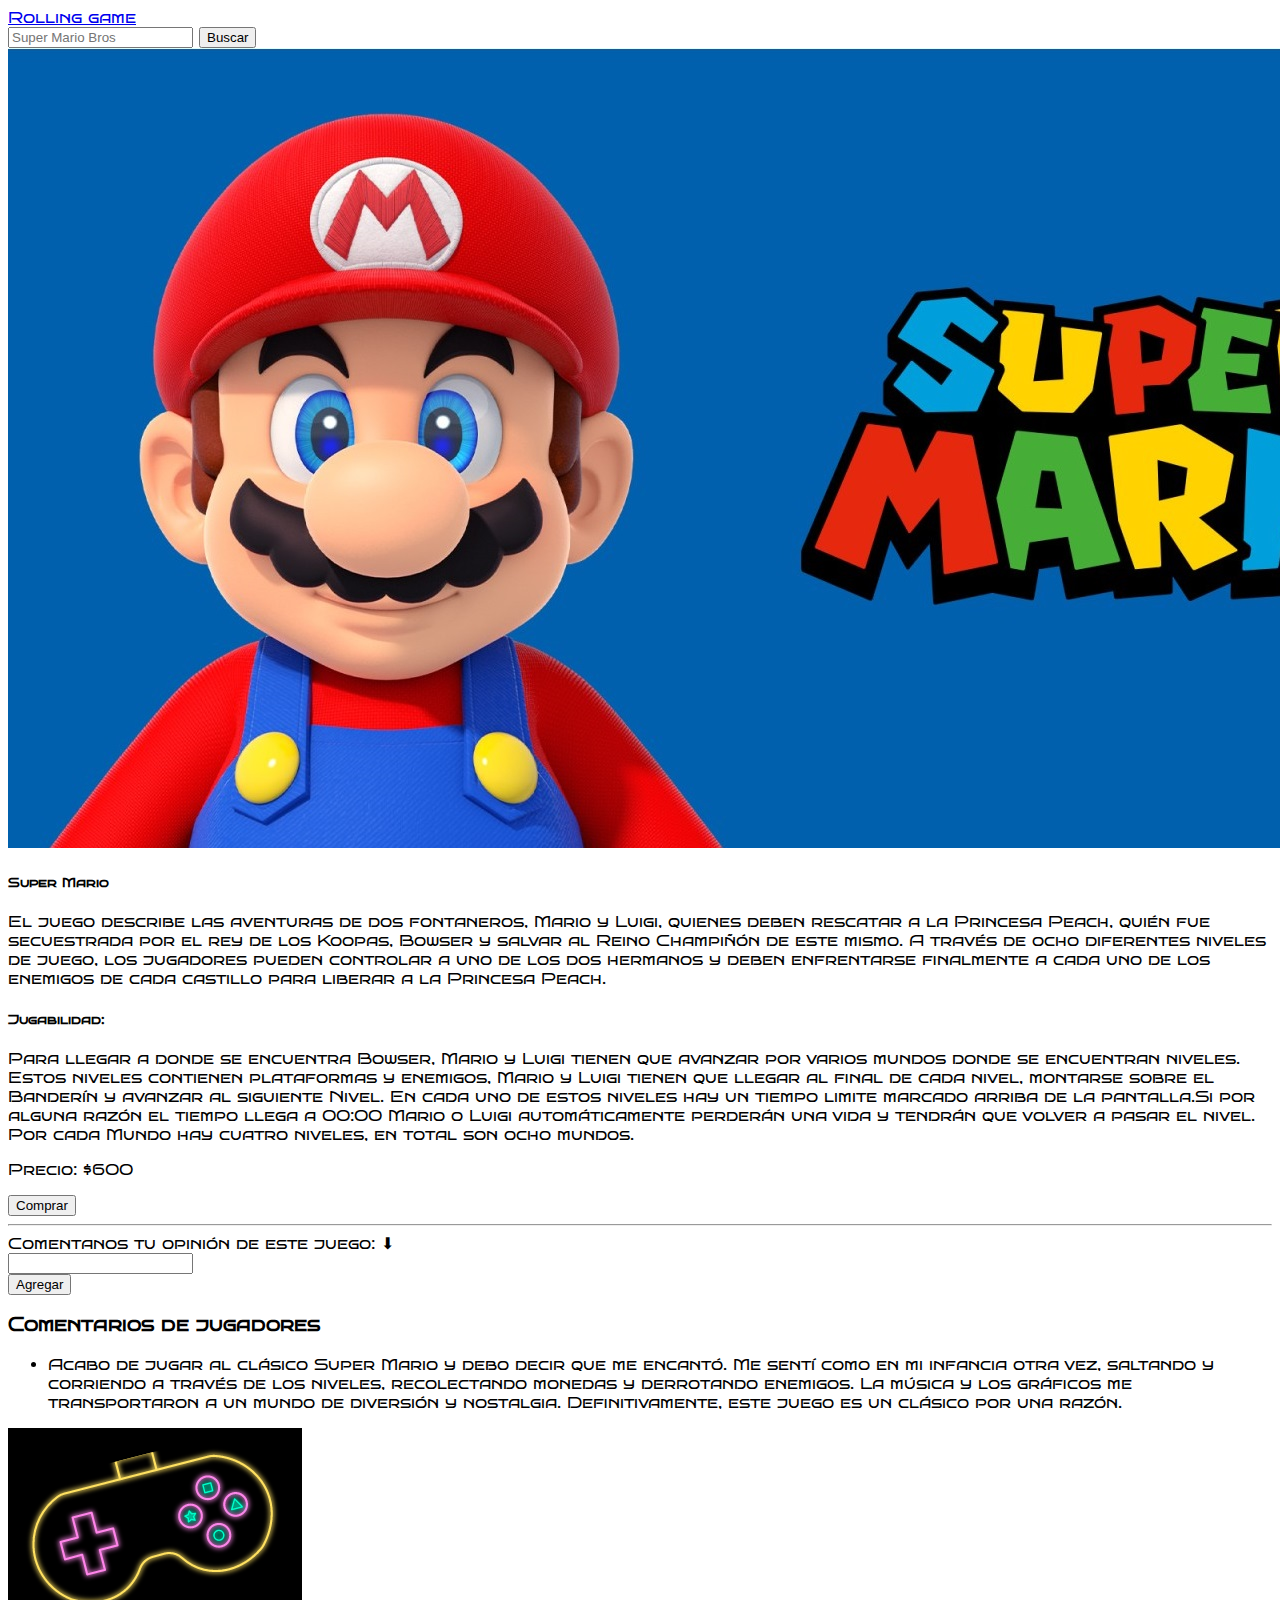
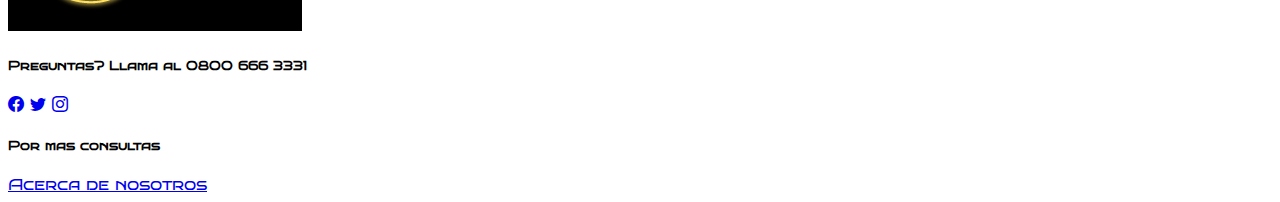
<file: pages/superMario.html>
<!DOCTYPE html>
<html lang="es">

<head>
    <meta charset="UTF-8" />
    <meta http-equiv="X-UA-Compatible" content="IE=edge" />
    <meta name="viewport" content="width=device-width, initial-scale=1.0" />
    <meta name="keywords" content="juegos,pc,games" />
    <meta name="description" content="Trabajo practico con ejercicios de javascript" />
    <meta name="author" content="Grupo Rolling Nashe" />
    <link href="https://cdn.jsdelivr.net/npm/bootstrap@5.3.0-alpha3/dist/css/bootstrap.min.css" rel="stylesheet"
        integrity="sha384-KK94CHFLLe+nY2dmCWGMq91rCGa5gtU4mk92HdvYe+M/SXH301p5ILy+dN9+nJOZ" crossorigin="anonymous" />
    <link rel="stylesheet" href="../css/style.css" />
    <title>Hogwarts Legacy</title>
</head>

<body>
    <header>
        <nav class="navbar bg-black">
            <div class="container-fluid">
                <a href="../index.html" class="navbar-brand text-info">Rolling game</a>
                <form class="d-flex" role="search">
                    <input class="form-control pe-4 me-2" type="search" placeholder="Super Mario Bros"
                        aria-label="Search" />
                    <button class="btn btn-outline-info" type="submit">Buscar</button>
                </form>
            </div>
        </nav>
    </header>
    <main class="container mt-2">
        <dialog id="modal" class="text-center">
            <h3 class="text-center">EMPEZA HOY! NO PIERDAS TIEMPO</h3>
            <a href="https://rollingcode.co/"><img src="/img/anuncioRolling.png"  width="400px"  alt="anuncioRolling"> </a> 
              <br>
              <button type="button" class="my-3" id="btnCerrar">cerrar</button>
            </dialog>
        <section class="row">
            <aside class=" col-md-12 col-lg-4  col-12 g-0">
                <div>
                    <img src="../img/mario.jpg" class="img-fluid rounded-start detalle w-100" alt="Hogwarts Legacy" />
                    <h5 class="card-title mt-3">Super Mario</h5>
                    <p class="card-text">
                        El juego describe las aventuras de dos fontaneros, Mario y Luigi, quienes deben rescatar a
                        la Princesa Peach, quién fue secuestrada por el rey de los Koopas, Bowser y salvar al Reino
                        Champiñón de este mismo. A través de ocho diferentes niveles de juego, los jugadores pueden
                        controlar a uno de los dos hermanos y deben enfrentarse finalmente a cada uno de los
                        enemigos de cada castillo para liberar a la Princesa Peach.
                    </p>
                </div>
            </aside>
            <aside class="card-body col-md-12 col-lg-5 ms-lg-4 col-12">
                <h5>Jugabilidad: </h5>
                <p class="card-text">
                    Para llegar a donde se encuentra Bowser, Mario y Luigi tienen que avanzar por varios mundos
                    donde se encuentran niveles. Estos niveles contienen plataformas y enemigos, Mario y Luigi
                    tienen que llegar al final de cada nivel, montarse sobre el Banderín y avanzar al siguiente
                    Nivel. En cada uno de estos niveles hay un tiempo limite marcado arriba de la pantalla.Si
                    por alguna razón el tiempo llega a 00:00 Mario o Luigi automáticamente perderán una vida y
                    tendrán que volver a pasar el nivel. Por cada Mundo hay cuatro niveles, en total son ocho
                    mundos.
                </p>
                <p>Precio: $600 </p>
                <button type="button" class="btn btn-outline-info">Comprar</button>
            </aside>
        </section>
        <section class="container-fluid">
            <hr>
            <section class="container mb-5">
              <form class="row" id="formInputItem">
                <label for="item">Comentanos tu opinión de este juego: ⬇</label>
                <div class="col-md-10 my-2 m-md-0">
                  <input type="text" class="form-control" id="item" minlength="3" maxlength="100" required>
                </div>
                <div class="col-md-2">
                  <button type="submit" class="btn btn-primary w-100">Agregar</button>
                </div>
              </form>
              <h3 class="text-center">Comentarios de jugadores </h3>
              <ul><li><p>Acabo de jugar al clásico Super Mario y debo decir que me encantó. Me sentí como en mi infancia otra vez, saltando y corriendo a través de los niveles, recolectando monedas y derrotando enemigos. La música y los gráficos me transportaron a un mundo de diversión y nostalgia. Definitivamente, este juego es un clásico por una razón.
              </p></li></ul>
            </section>
            <article class="container" id="contenedorLista">
            </article>
          </section>
    </main>
    <footer class="bg-black text-bg-dark pt-4">
        <section class="container-fluid text-center justify-content-between">
            <article class="row text-info">
                <aside class="col-12 col-md-4 col-lg-4 mb-2">
                    <img class="w-50" src="../img/rollingfoot.png" alt="footer rolling" />
                </aside>
                <aside class="col-12 col-md-4 col-lg-4 mb-2">
                    <h5>Preguntas? Llama al 0800 666 3331</h5>
                    <div class="d-flex justify-content-around mt-4">
                        <a href="/img/404Notfund.gif" class="text-info fs-2"><i class="bi bi-facebook"></i></a>

                        <a href="/img/404Notfund.gif" class="text-info fs-2 mx-1">
                            <i class="bi bi-twitter"></i></a>

                        <a href="/img/404Notfund.gif" class="text-info fs-2">
                            <i class="bi bi-instagram"></i></a>
                    </div>
                </aside>
                <aside class="col-12 col-md-4 col-lg- mb-2">
                    <h5>Por mas consultas</h5>
                    <a href="./pages/acercaDeNosotros.html" class="fw-bold text-secondary fs-4">Acerca de nosotros</a>
                </aside>
            </article>
        </section>
    </footer>
    <script src="/js/publicidad.js"></script>
    <script src="../js/comentarios.js"></script>
    <script src="https://cdn.jsdelivr.net/npm/bootstrap@5.3.0-alpha3/dist/js/bootstrap.bundle.min.js"
        integrity="sha384-ENjdO4Dr2bkBIFxQpeoTz1HIcje39Wm4jDKdf19U8gI4ddQ3GYNS7NTKfAdVQSZe"
        crossorigin="anonymous"></script>
</body>

</html>
</file>
<file: css/style.css>
@import url("https://cdn.jsdelivr.net/npm/bootstrap-icons@1.10.4/font/bootstrap-icons.css");
@import url('https://fonts.googleapis.com/css2?family=Bruno+Ace+SC&display=swap');

body{
    font-family: 'Bruno Ace SC', cursive;
    display: flex;
    flex-direction: column;
}

main{
    min-height: 100vh;
}
footer {
    justify-content: space-around;
}

#modal::backdrop {
    background: rgba(0, 0, 0, .55);
}

.filtro{
    display: none;
}
</file>
